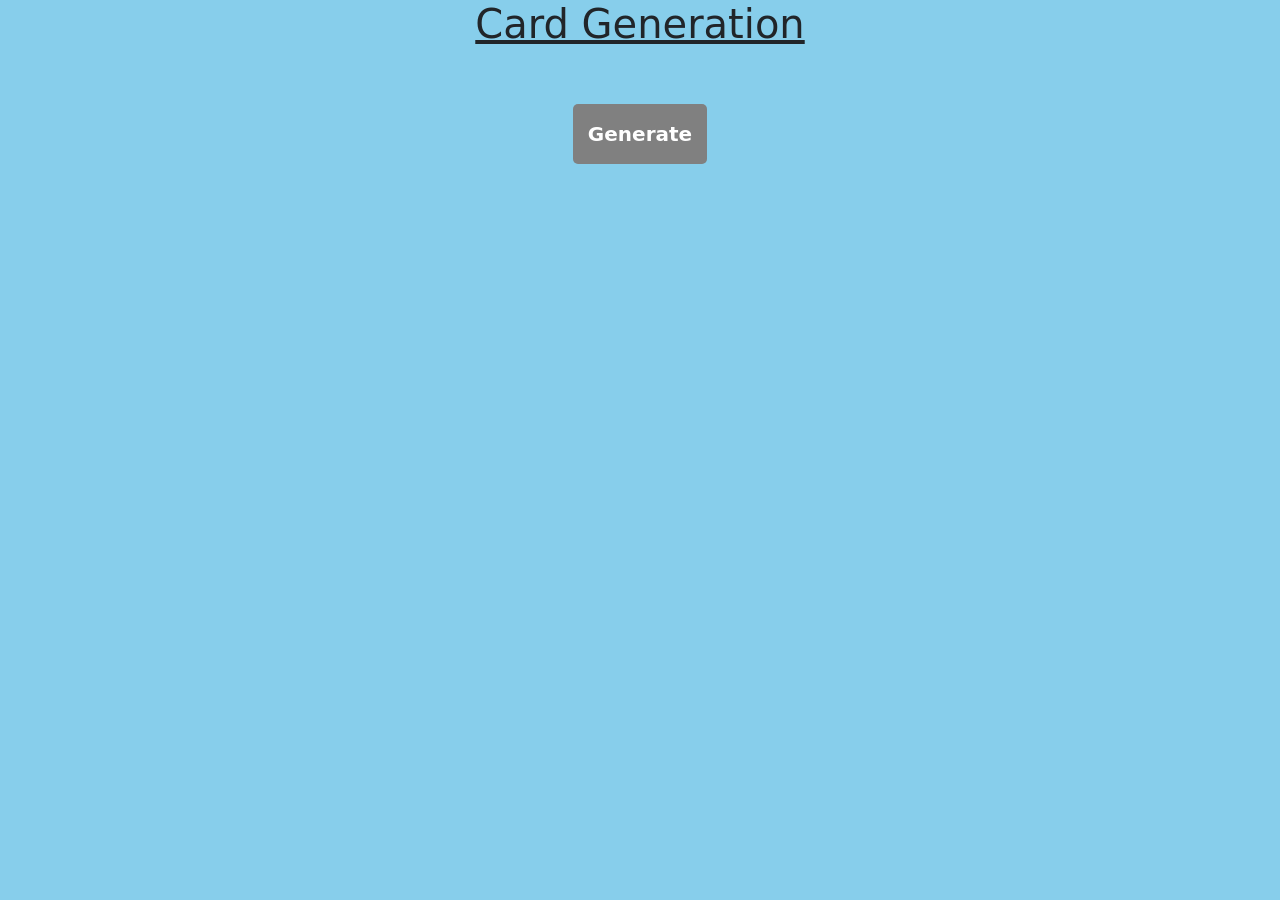
<file: Generate Cards/index.html>
<!DOCTYPE html>
<html lang="en">
<head>
    <meta charset="UTF-8">
    <meta name="viewport" content="width=device-width, initial-scale=1.0">
    <title>Document</title>
    <link href="https://cdn.jsdelivr.net/npm/bootstrap@5.0.2/dist/css/bootstrap.min.css" 
    rel="stylesheet" integrity="sha384-EVSTQN3/azprG1Anm3QDgpJLIm9Nao0Yz1ztcQTwFspd3yD65VohhpuuCOmLASjC" crossorigin="anonymous">
    <link rel="stylesheet" href="style.css">
</head>
<body>
    <h1 class="title">Card Generation</h1><br><br>  
    <div class="btn-cls">
        <button id="btn"><b>Generate</b></button>
    </div>
    <div class="cards">
        <!-- <h1>hello</h1> -->
    </div>
    <script src="https://cdn.jsdelivr.net/npm/bootstrap@5.0.2/dist/js/bootstrap.bundle.min.js" 
    integrity="sha384-MrcW6ZMFYlzcLA8Nl+NtUVF0sA7MsXsP1UyJoMp4YLEuNSfAP+JcXn/tWtIaxVXM" crossorigin="anonymous"></script>
    <script src="index.js"></script>
</body>
</html>
</file>
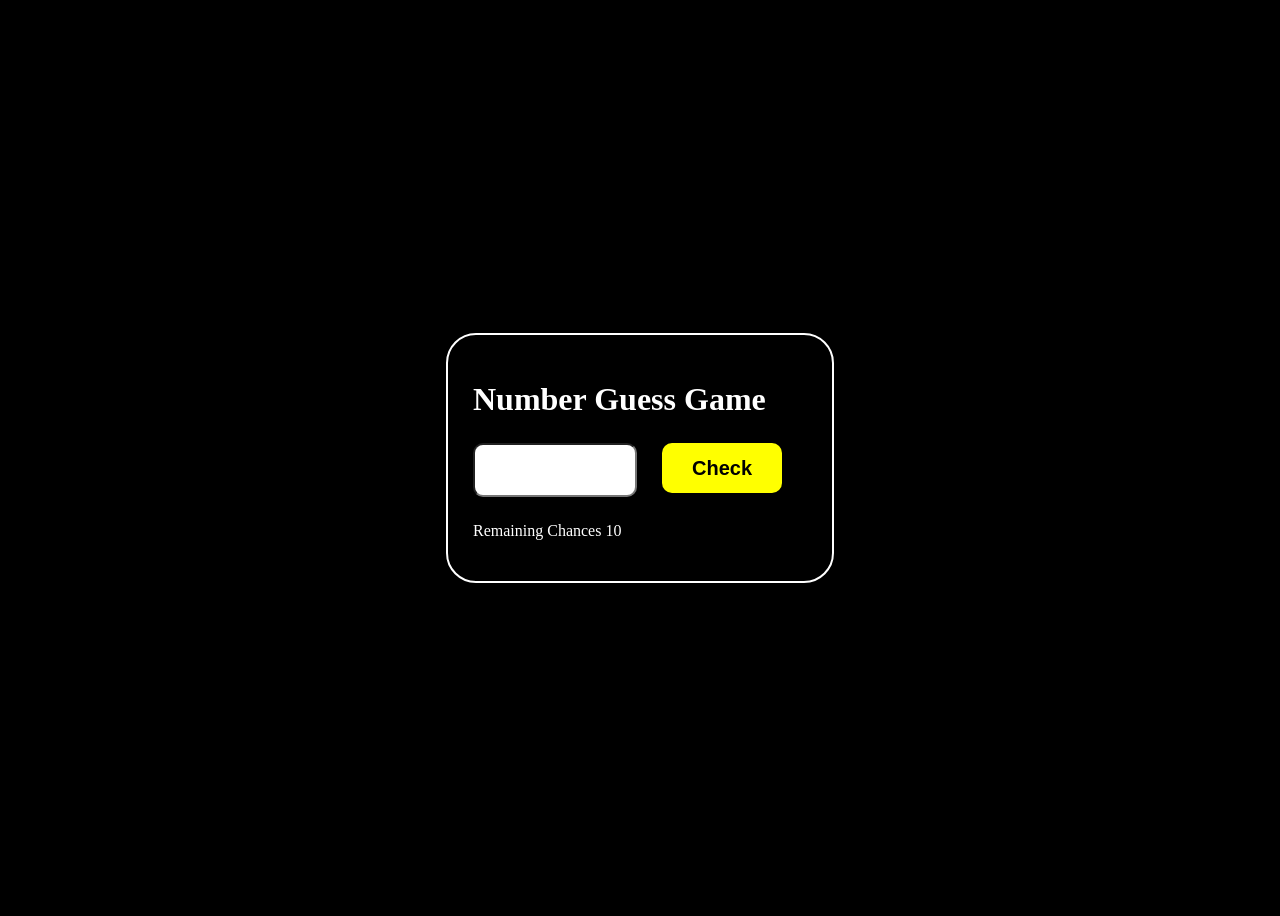
<file: Random Guess Number/index.html>
<!DOCTYPE html>
<html lang="en">
<head>
    <meta charset="UTF-8">
    <meta name="viewport" content="width=device-width, initial-scale=1.0">
    <link rel="stylesheet" href="./style.css">
    <title>Document</title>
</head>
<body>
    <div class="first-sec">
        <div class="box">
            <h1>Number Guess Game</h1>
            <div class="forms">
                <input type="number" class="input-field" id="number">
                <button id="btn" class="btn1"><b>Check</b></button><br>
            </div>
            <p>Remaining Chances <span id="rchances" >10</span></p>
            <p id="container"></p>
        </div>
    </div>
    <script src="./index.js"></script>
</body>
</html>
</file>
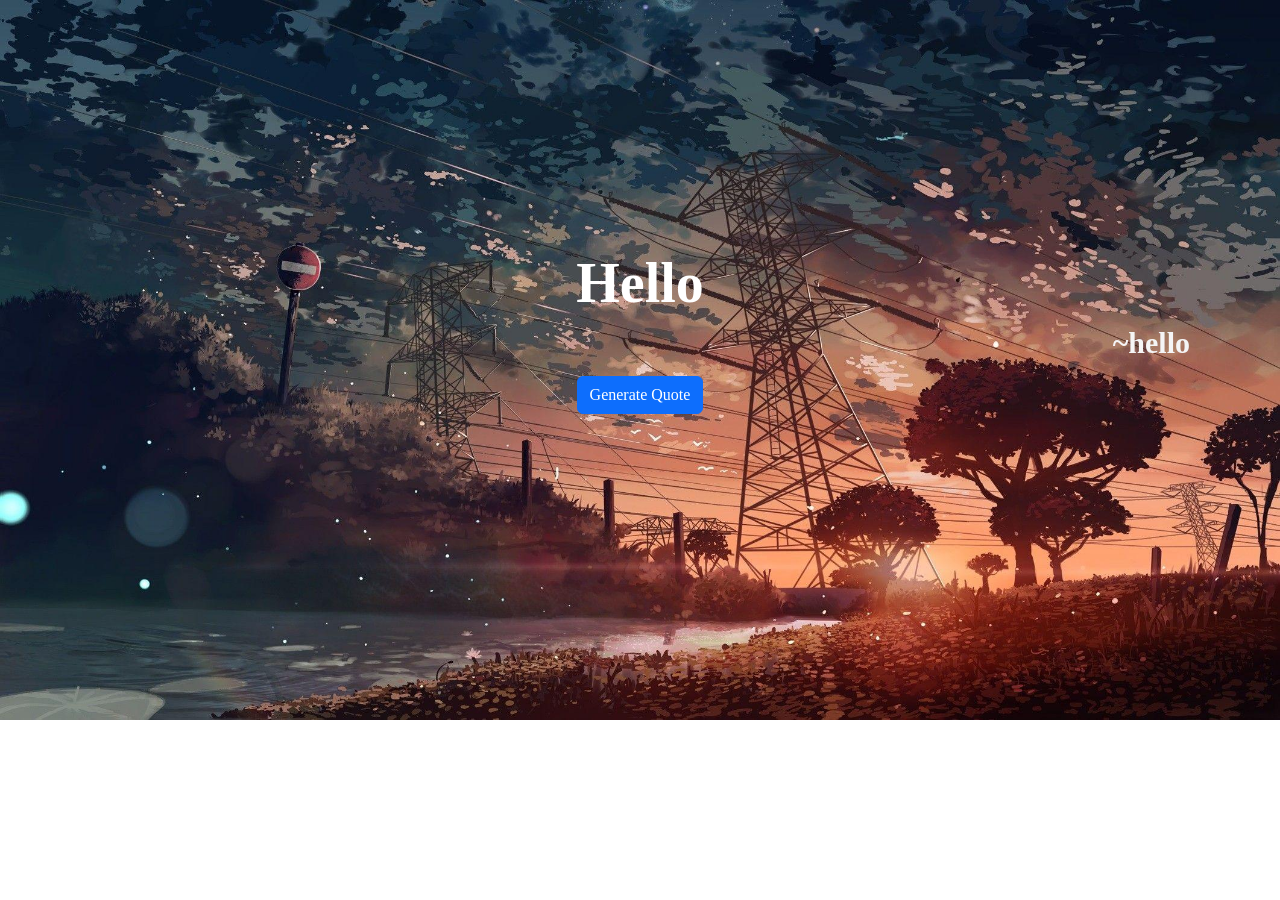
<file: Random Quote Using API/index.html>
<!DOCTYPE html>
<html lang="en">
<head>
    <meta charset="UTF-8">
    <meta name="viewport" content="width=device-width, initial-scale=1.0">
    <title>Document</title>
    <link href="https://cdn.jsdelivr.net/npm/bootstrap@5.0.2/dist/css/bootstrap.min.css" rel="stylesheet" integrity="sha384-EVSTQN3/azprG1Anm3QDgpJLIm9Nao0Yz1ztcQTwFspd3yD65VohhpuuCOmLASjC" crossorigin="anonymous">
    <link rel="stylesheet" href="./index.css">
    <style>
      
    </style>
</head>
<body>
      <div id="container">
          <h1 id="quote">Hello</h1>
          <h4 id="author">~hello</h4>
          <div class="btn">
            <a href="#" class="btn btn-primary" id="btn">Generate Quote</a>
          </div>
      </div>
    <script src="./index.js"></script>
    <script src="https://cdn.jsdelivr.net/npm/bootstrap@5.0.2/dist/js/bootstrap.bundle.min.js" integrity="sha384-MrcW6ZMFYlzcLA8Nl+NtUVF0sA7MsXsP1UyJoMp4YLEuNSfAP+JcXn/tWtIaxVXM" crossorigin="anonymous"></script>
</body>
</html>
</file>
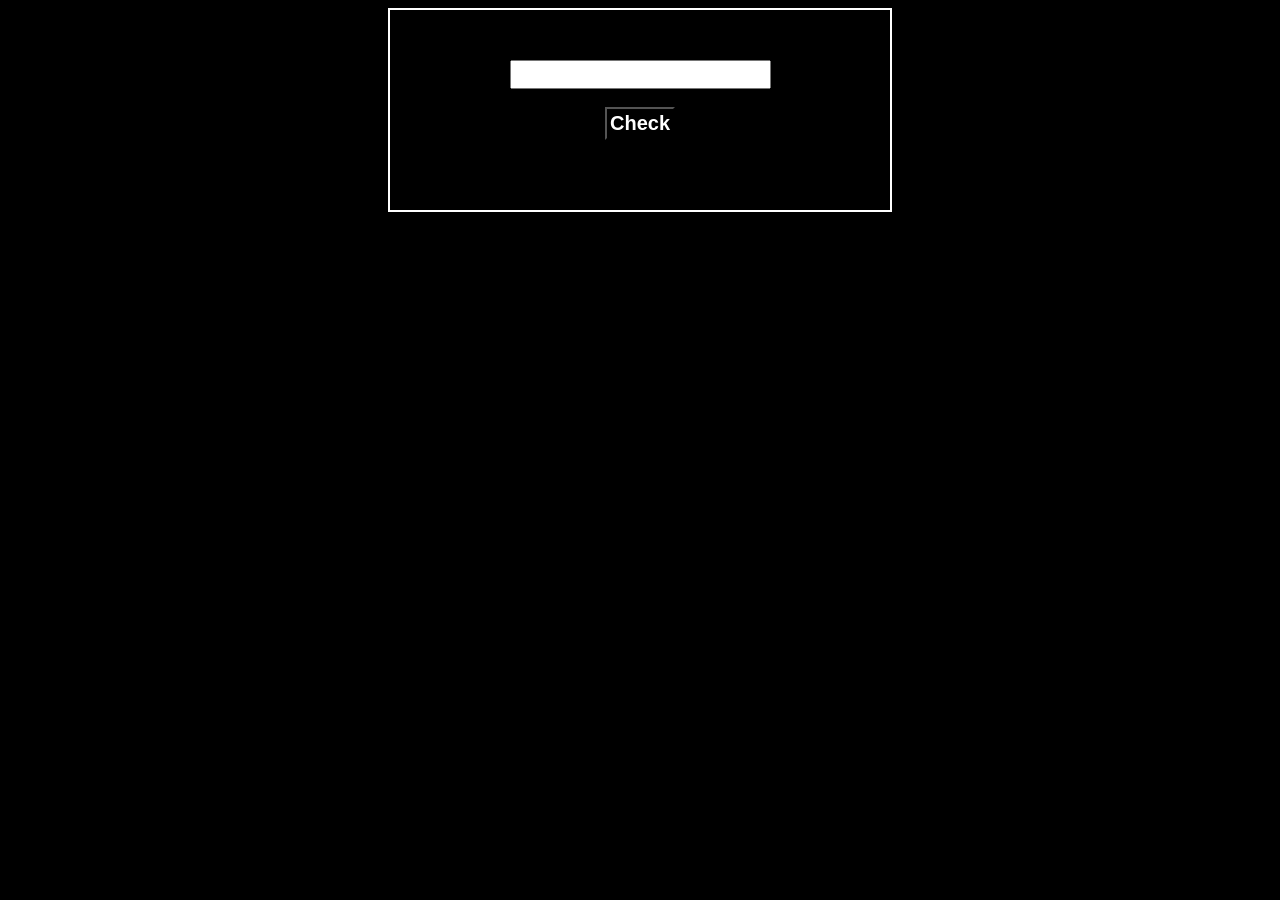
<file: Assignments/Assignment3.html>
<!DOCTYPE html>
<html lang="en">
<head>
    <meta charset="UTF-8">
    <meta name="viewport" content="width=device-width, initial-scale=1.0">
    <title>Domain Check</title>
    <style>
        body{
            background-color: black;
            color: white;
        }
        #container{
            width: 500px;
            height: 200px;
            border: 2px solid white;
            margin: 0 auto;
        }
        #details{
            display: flex;
            align-items: center;
            justify-content: center;
            flex-direction: column;
        }
        #domain{
            margin-top: 50px;
            font-size: 20px;
        }
        #btn{
            font-size: 20px;
            padding: 3px;
            background-color: black;
            color: white;
            font-weight: bolder;
        }
        #btn:hover{
            background-color: white;
            color: black;
        }
        .msg{
            text-align: center;
        }
    </style>
</head>
<body>
    <div id="container">
        <div id="details">
            <input type="text" id="domain"><br>
            <button id="btn" onclick="check()">Check</button>
        </div>
    </div>
    <script>
        let arr=["xyz","com","abc","pqr","co","efg"]
        let key=document.getElementById("domain")
        let msg=document.createElement('h1')
        msg.className="msg"
        function check(){
            if(key.value===""){
                alert("Enter The Domain Name!!")
            }
            else{
            if(arr.includes(key.value)){
                console.log("it is present")
                msg.innerHTML=`Domain  \'${key.value}'\ is Present`
                document.body.appendChild(msg)
            }else{
                msg.innerHTML=`Domain  \'${key.value}'\ Is Not Present`
                document.body.appendChild(msg)
                arr.push(key.value)
                console.log("it is not present")
            }
            console.log(arr)
          }
        }
    </script>
</body>
</html>
</file>
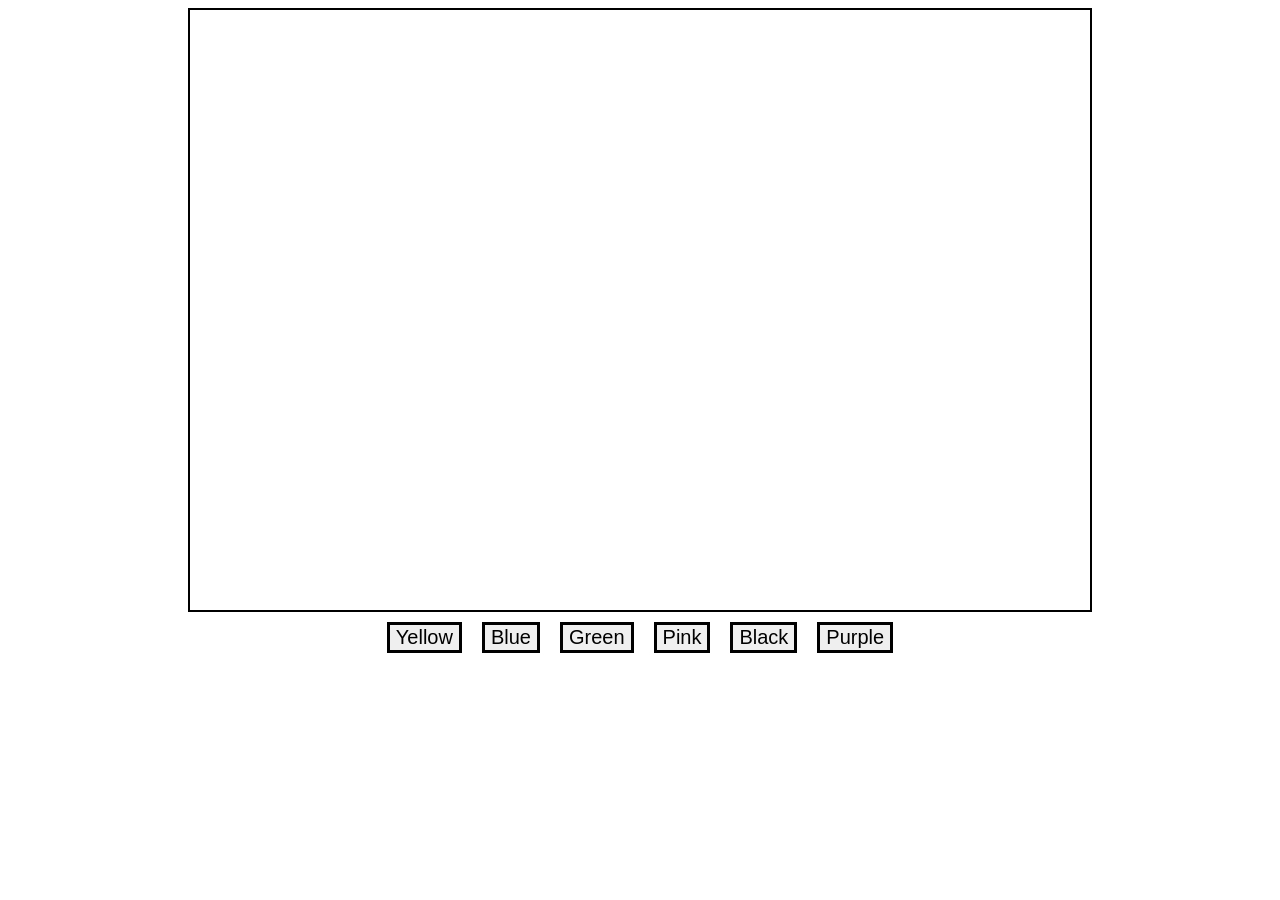
<file: Assignments/Assisgnment1.html>
<!DOCTYPE html>
<html lang="en">
<head>
    <meta charset="UTF-8">
    <meta name="viewport" content="width=device-width, initial-scale=1.0">
    <title>Document</title>
    <style>
        *{
            font-family: 'Gill Sans', 'Gill Sans MT', Calibri, 'Trebuchet MS', sans-serif;
        }
        #root{
            width: 900px;
            height: 600px;
            border: 2px solid black;
            margin: 0 auto;
        }
        #buttons{
            display: flex;
            justify-content: center;
            padding: 10px;
            column-gap: 20px;
        }
        .but{
            font-size: 20px;
            border: 3px solid black;
        }
        .bt1:hover{
            background-color: Yellow;
            color: black;
            transition: 1s;
        }
        .bt2:hover{
            background-color: blue;
            color: black;
            transition: 1s;
        }
        .bt3:hover{
            background-color: Green;
            color: black;
            transition: 1s;
        }
        .bt4:hover{
            background-color: hotpink;
            color: black;
            transition: 1s;
        }
        .bt5:hover{
            background-color: black;
            color: white;
            transition: 1s;
        }
        .bt6:hover{
            background-color: purple;
            color: black;
            transition: 1s;
        }
    </style>
</head>
<body>
    <div id="root">
        
    </div>
    <div id="buttons">
        <button class="but bt1" onclick="Yellow()">Yellow</button>
        <button class="but bt2" onclick="Blue()">Blue</button>
        <button class="but bt3" onclick="Green()">Green</button>
        <button class="but bt4" onclick="Pink()">Pink</button>
        <button class="but bt5" onclick="Black()">Black</button>
        <button class="but bt6" onclick="Purple()">Purple</button>
    </div>
    <script>
        function Yellow(){
            let root=document.getElementById('root')
            root.style.backgroundColor="yellow"
        }
        function Blue(){
            let root=document.getElementById('root')
            root.style.backgroundColor="blue"
        }
        function Green(){
            let root=document.getElementById('root')
            root.style.backgroundColor="green"
        }
        function Pink(){
            let root=document.getElementById('root')
            root.style.backgroundColor="hotpink"
        }
        function Black(){
            let root=document.getElementById('root')
            root.style.backgroundColor="black"
        }
        function Purple(){
            let root=document.getElementById('root')
            root.style.backgroundColor="purple"
        }
    </script>
</body>
</html>
</file>
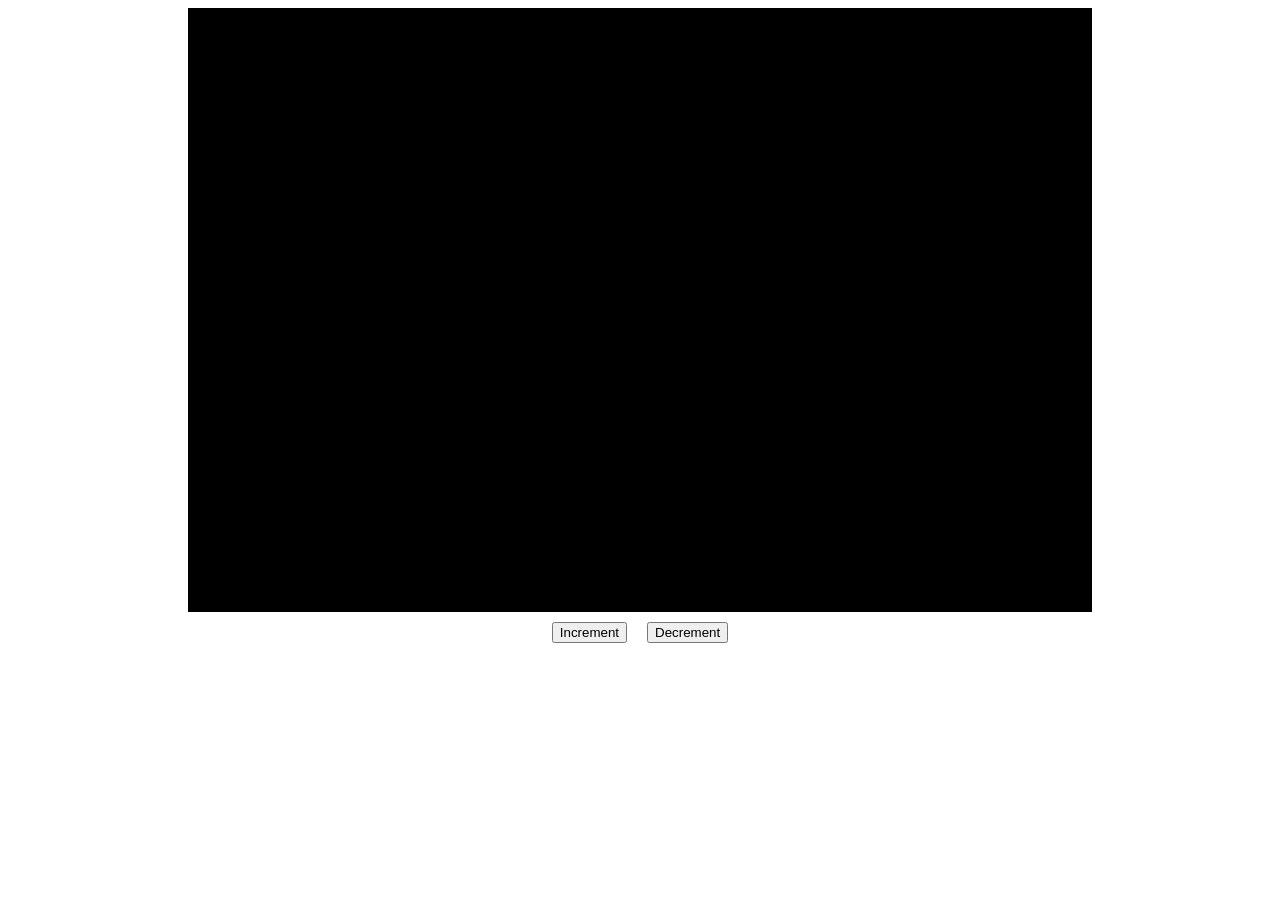
<file: Assignments/Assisgnment2.html>
<!DOCTYPE html>
<html lang="en">
<head>
    <meta charset="UTF-8">
    <meta name="viewport" content="width=device-width, initial-scale=1.0">
    <title>Document</title>
    <style>
        #root{
            width: 900px;
            height: 600px;
            border: 2px solid black;
            margin: 0 auto;
            background-color: black;
        }
        #num{
            font-size: 50px;
            text-align: center;
            margin-top: 220px;
            color: white;
        }
        #buttons{
            display: flex;
            justify-content: center;
            padding: 10px;
            column-gap: 20px;
        }
    </style>
</head>
<body>
    <div id="root">
        <h2 id="num"></h2>
    </div>
    <div id="buttons">
        <button onclick="increment()">Increment</button>
        <button onclick="decrement()">Decrement</button>
    </div>
    <script>
        let num=1
        function increment(){
            num++
            document.getElementById('num').innerText=num
        }
        function decrement(){
            if(num==0){
                document.getElementById('num').innerText=num
            }else{
                num--
                document.getElementById('num').innerText=num
            }
        }
    </script>
</body>
</html>
</file>
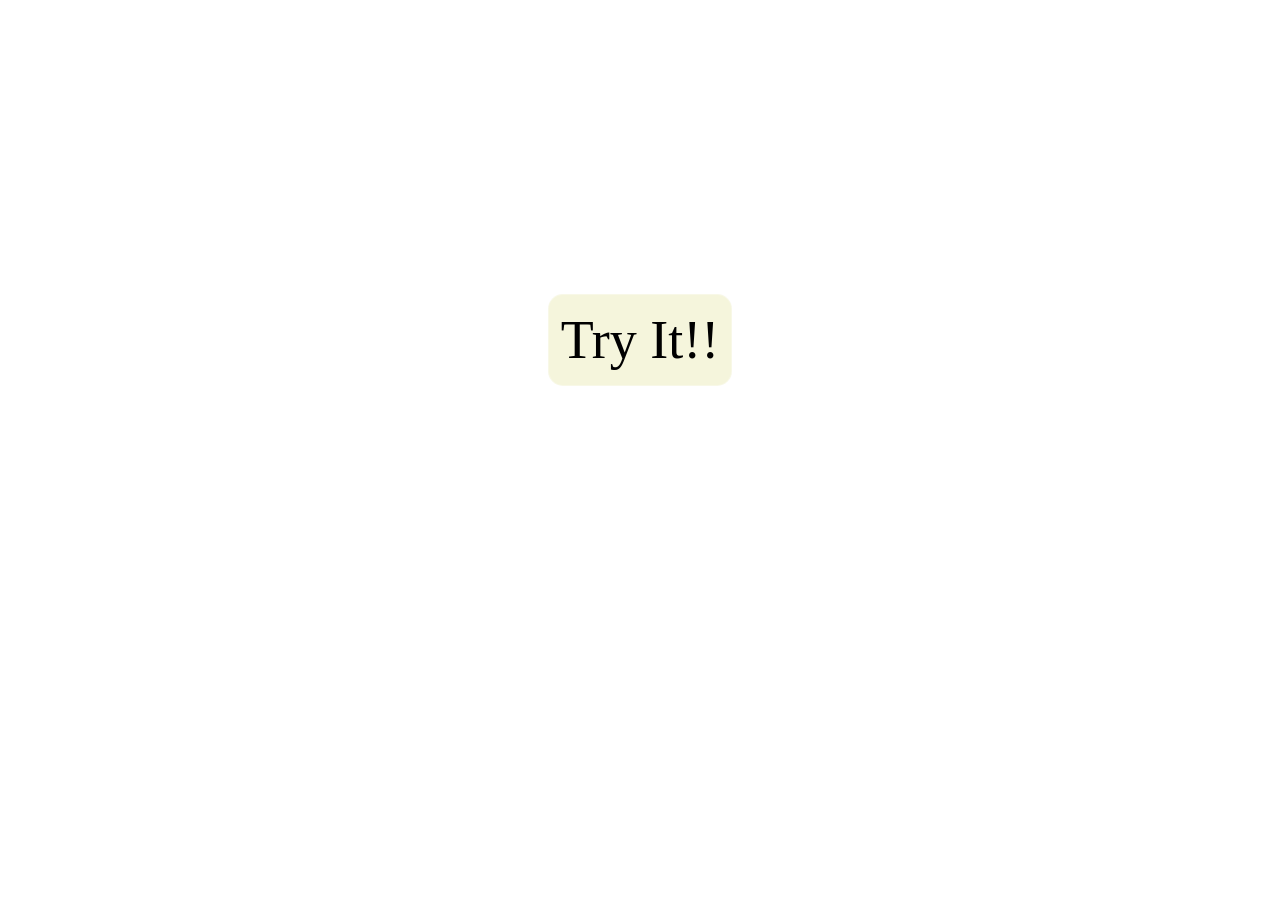
<file: Random Quote Using API/landingpage.html>
<!DOCTYPE html>
<html lang="en">
<head>
    <meta charset="UTF-8">
    <meta name="viewport" content="width=device-width, initial-scale=1.0">
    <!-- <link href="https://cdn.jsdelivr.net/npm/bootstrap@5.0.2/dist/css/bootstrap.min.css" rel="stylesheet" integrity="sha384-EVSTQN3/azprG1Anm3QDgpJLIm9Nao0Yz1ztcQTwFspd3yD65VohhpuuCOmLASjC" crossorigin="anonymous"> -->
    <title>Document</title>
    <style>
        *{
            margin: 0;
            padding: 0;
            box-sizing: border-box;
        }
        .container{
            width: 100%;
            height: 100vh;
            /* background-color: rgba(0,0,0,0.7); */
        }
        .content{
            height: 550px;
            display: flex;
            justify-content: center;
            flex-direction: column;
            align-items: center;
            position: relative;
        }
        .content h1{
            font-size: 95px;
            color: white;
        }
        .content a{
            font-size: 54px;
            text-decoration: none;
            margin-top: 20px;
            cursor: pointer;
            border: 1px solid rgba(255,255,255,0.3);
            padding: 14px 12px;
            border-radius: 15px;
            background-color: beige;
            color: black;
            font-weight: 400;
        }
         video{
            position: absolute;
            width: 100%;
            height: 100%;
            object-fit: cover;
            z-index: -1;
         }
         h1:hover{
            -webkit-text-stroke: 2px white;
            color: transparent;
            transition: 0.78s;
            cursor: pointer;
         }
         a:hover{
            background: linear-gradient(to right,rgb(86, 52, 196),rgb(19, 165, 68));
            box-shadow: 10px 10px 50px 12px rgba(236, 234, 238, 0.818);
            transform: scale(1.2);
            transition: 1.2s ;
            color: white;
         }
    </style>
</head>
<body>
    <div class="container">
        <video src="./vdo1.mp4" autoplay loop plays-inline muted></video>
        <div class="content">
            <h1>Quote Generator</h1>
            <a href="./index.html" target="_parent">Try It!!</a>
        </div>
    </div>
</body>
</html>
</file>
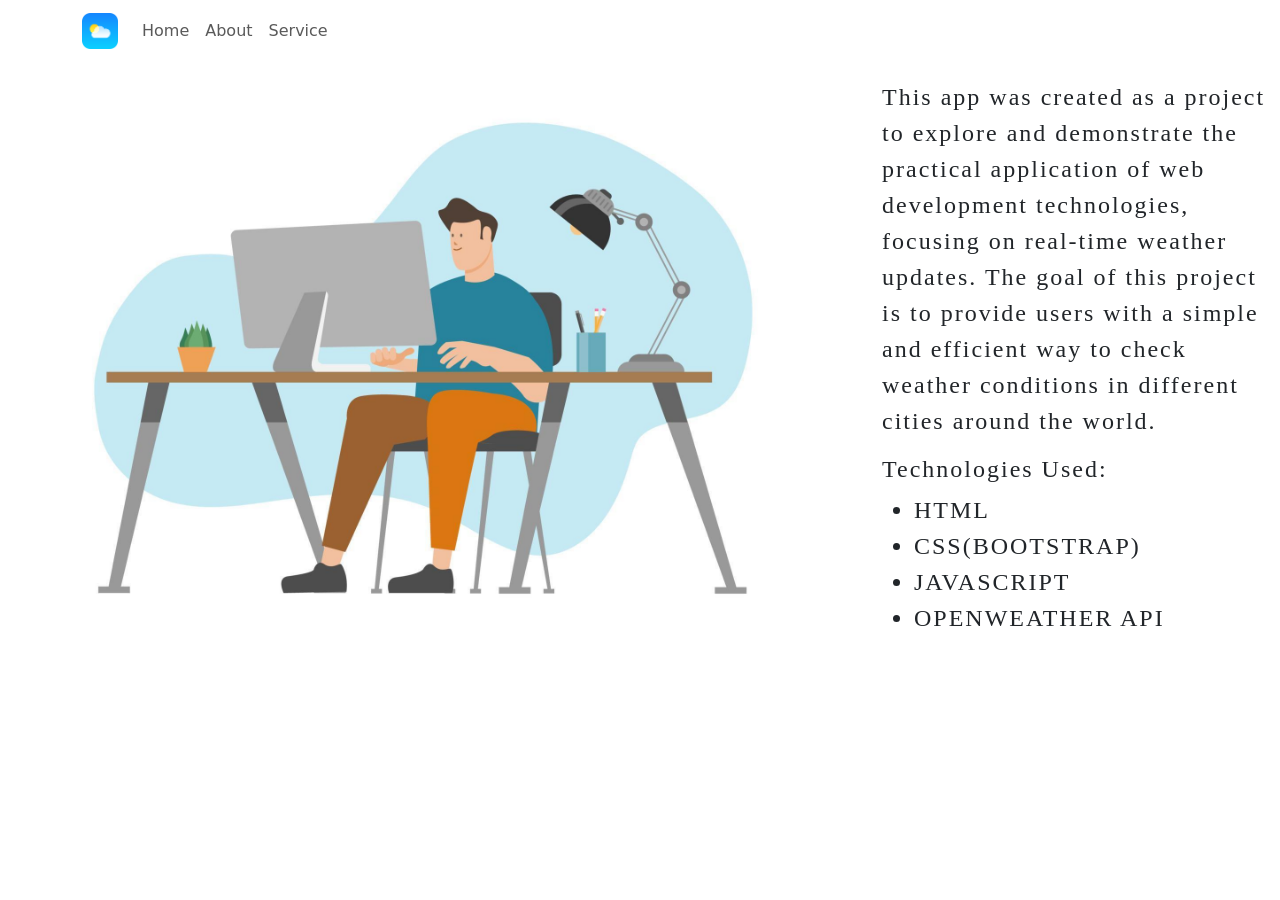
<file: weather/about.html>
<!DOCTYPE html>
<html lang="en">
<head>
    <meta charset="UTF-8">
    <meta name="viewport" content="width=device-width, initial-scale=1.0">
    <title>About Us</title>
    <link rel="stylesheet" href="https://cdn.jsdelivr.net/npm/bootstrap@5.3.3/dist/css/bootstrap.min.css" 
    integrity="sha384-QWTKZyjpPEjISv5WaRU9OFeRpok6YctnYmDr5pNlyT2bRjXh0JMhjY6hW+ALEwIH" crossorigin="anonymous">
    <style>
        html,body{
            margin: 0;
            padding: 0;
            width: 100%;
            height: 100%;
        }
        .img{
            width: 850px;
            /* height: auto; */
        }   
        .container1{
            display: flex;
            justify-content: center;
            align-items: center;
            gap: 2rem;
        }
        .box2{
            font-family: 'poppins';
            font-size: 24px;
            letter-spacing: 2px;
            font-weight: 500;
        }
        @media screen and (max-width:450px){
            .img{
                width: 250px;
                /* height: auto; */
            }
            .box2{
                /* display: inline; */
                font-size: 10px;
                align-items: center;
            }
            h4{
                font-size: 40px;
            }
            .container1{
                flex-direction: column;
                align-items: center;
                padding: 0 20px;
            }
        }
        @media screen and (max-width:884px){
            .img{
                width: 450px;
            }
            .box2{
                font-size: 40px;
                align-items: center;
            }
            h4{
                font-size: 40px;
            }
            .container1{
                flex-direction: column;
                align-items: center;
                padding: 0 20px;
            }
        }
    </style>
</head>
<body>
    <nav class="navbar navbar-expand-lg">
        <div class="container">
          <button class="navbar-toggler" 
          type="button" 
          data-bs-toggle="collapse" 
          data-bs-target="#navbarButtonsExample" 
          aria-expanded="false" >
            <span class="navbar-toggler-icon"></span>
          </button>
          <a class="navbar-brand" href="#">
            <img src="./logo1.png" width="36" />
          </a>
          <div class="collapse navbar-collapse" id="navbarButtonsExample">
            <ul class="navbar-nav">
              <li class="nav-item">
                <a class="nav-link" aria-current="page" href="./index.html">Home</a>
              </li>
              <li class="nav-item">
                <a class="nav-link" aria-current="page" href="./about.html">About</a>
              </li>
              <li class="nav-item">
                <a class="nav-link" aria-current="page" href="./service.html">Service</a>
              </li>
            </ul>
          </div>
        </div>
      </nav>
      <div class="container1">
        <div class="box1">
            <img src="./images/aboutimg.jpg" alt="Image Not Found" class="img">
        </div>
        <div class="box2">
            <p>This app was created as a project to explore and demonstrate the practical application of web development technologies, focusing on real-time weather updates. 
                The goal of this project is to provide users with a simple and efficient way to check weather conditions in different cities around the world.
            </p>
            <h4>Technologies Used:</h4>
            <ul>
                <li>HTML</li>
                <li>CSS(BOOTSTRAP)</li>
                <li>JAVASCRIPT</li>
                <li>OPENWEATHER API</li>
            </ul>
        </div>
      </div>
      <script src="https://cdn.jsdelivr.net/npm/bootstrap@5.3.3/dist/js/bootstrap.min.js" 
      integrity="sha384-0pUGZvbkm6XF6gxjEnlmuGrJXVbNuzT9qBBavbLwCsOGabYfZo0T0to5eqruptLy" crossorigin="anonymous"></script>
</body>
</html>
</file>
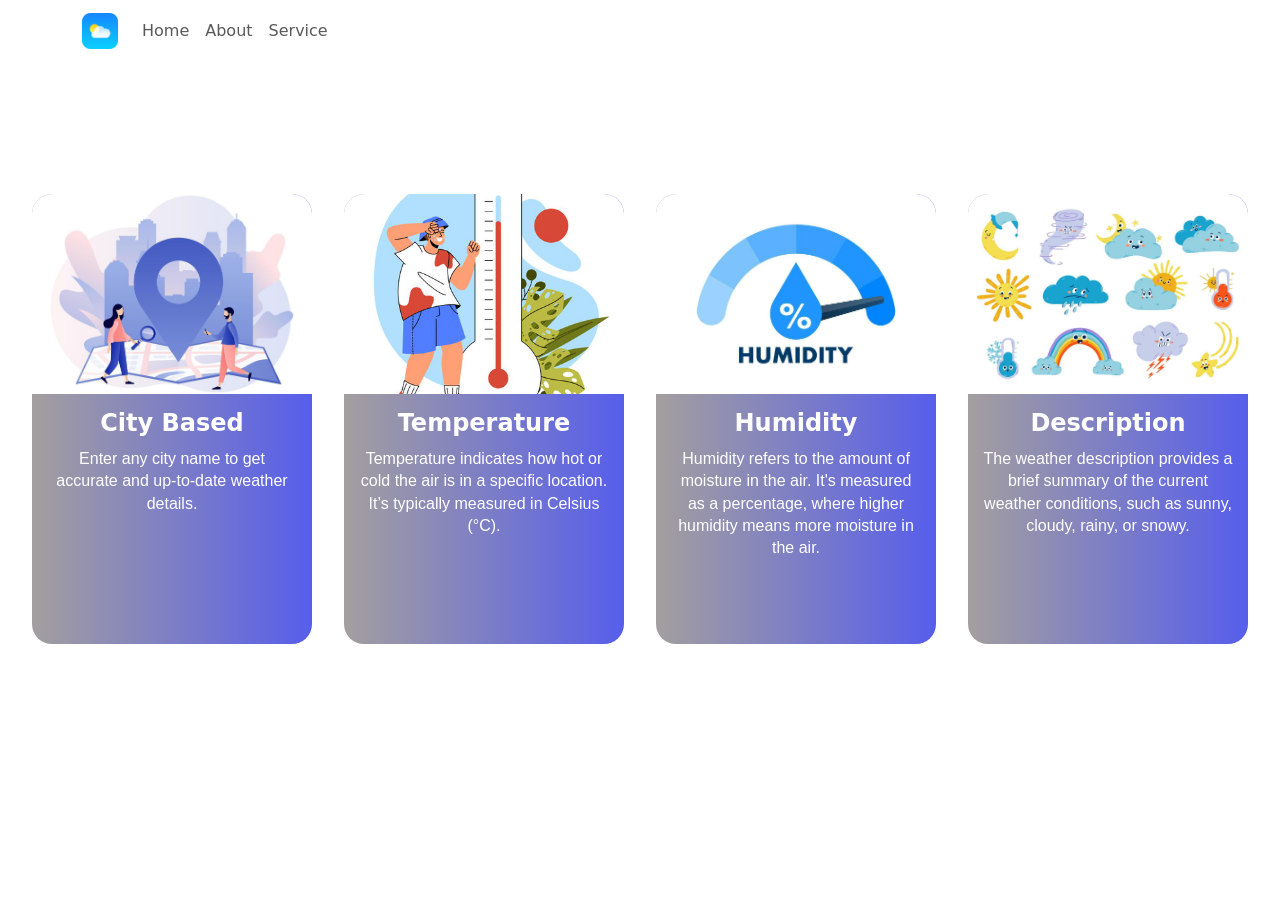
<file: weather/service.html>
<!DOCTYPE html>
<html lang="en">
<head>
    <meta charset="UTF-8">
    <meta name="viewport" content="width=device-width, initial-scale=1.0">
    <title>Service</title>
    <link rel="stylesheet" href="https://cdn.jsdelivr.net/npm/bootstrap@5.3.3/dist/css/bootstrap.min.css" 
    integrity="sha384-QWTKZyjpPEjISv5WaRU9OFeRpok6YctnYmDr5pNlyT2bRjXh0JMhjY6hW+ALEwIH" crossorigin="anonymous">
    <style>
        body, html {
            margin: 0;
            padding: 0;
            box-sizing: border-box;
        }

        .container1 {
            display: flex;
            justify-content: center;
            gap: 2rem;
            padding: 2rem 20px;
            flex-wrap: wrap;
        }

        .box {
            margin-top: 100px;
            width: 280px;
            height: 450px;
            border-radius: 20px;
            background: linear-gradient(to right, rgba(102, 95, 95, 0.6), rgba(24, 34, 228, 0.729));
            transition: transform 0.3s ease, box-shadow 0.3s ease;
        }

        .box img {
            width: 100%;
            height: 200px;
            object-fit: cover;
            border-radius: 20px 20px 0 0;
        }

        .content {
            padding: 15px;
        }

        .content h3 {
            font-weight: 800;
            text-align: center;
            color: white;
            font-size: 24px;
            margin-bottom: 10px;
        }

        .content p {
            font-family: 'Poppins', sans-serif;
            font-size: 16px;
            color: white;
            font-weight: normal;
            line-height: 1.4;
            text-align: center;
        }

        .box:hover {
            transform: translateY(-10px);
            box-shadow: 0 15px 30px rgba(0, 0, 0, 0.2);
        }

        /* Mobile Responsiveness */
        @media screen and (max-width: 360px) {
            .container1 {
                flex-direction: column;
                align-items: center;
                gap: 1rem;
            }
        }

        @media screen and (max-width: 860px) {
            .container1 {
                flex-direction: column;
                align-items: center;
                gap: 1.5rem;
            }
            .box img {
                width: 100%;
            }
        }
    </style>
</head>
<body>
    <nav class="navbar navbar-expand-lg">
        <div class="container">
            <button class="navbar-toggler" type="button" data-bs-toggle="collapse" data-bs-target="#navbarButtonsExample" aria-expanded="false">
                <span class="navbar-toggler-icon"></span>
            </button>
            <a class="navbar-brand" href="#">
                <img src="./logo1.png" width="36" />
            </a>
            <div class="collapse navbar-collapse" id="navbarButtonsExample">
                <ul class="navbar-nav">
                    <li class="nav-item">
                        <a class="nav-link" aria-current="page" href="./index.html">Home</a>
                    </li>
                    <li class="nav-item">
                        <a class="nav-link" aria-current="page" href="./about.html">About</a>
                    </li>
                    <li class="nav-item">
                        <a class="nav-link" aria-current="page" href="./service.html">Service</a>
                    </li>
                </ul>
            </div>
        </div>
    </nav>

    <div class="container1">
        <div class="box">
            <img src="./images/city.jpg" alt="City Weather">
            <div class="content">
                <h3>City Based</h3>
                <p>Enter any city name to get accurate and up-to-date weather details.</p>
            </div>
        </div>
        <div class="box">
            <img src="./images/temp.jpg" alt="Temperature">
            <div class="content">
                <h3>Temperature</h3>
                <p>Temperature indicates how hot or cold the air is in a specific location. It’s typically measured in Celsius (°C).</p>
            </div>
        </div>
        <div class="box">
            <img src="./images/hum.jpg" alt="Humidity">
            <div class="content">
                <h3>Humidity</h3>
                <p>Humidity refers to the amount of moisture in the air. It's measured as a percentage, where higher humidity means more moisture in the air.</p>
            </div>
        </div>
        <div class="box">
            <img src="./images/des.jpg" alt="Weather Description">
            <div class="content">
                <h3>Description</h3>
                <p>The weather description provides a brief summary of the current weather conditions, such as sunny, cloudy, rainy, or snowy.</p>
            </div>
        </div>
    </div>

    <script src="https://cdn.jsdelivr.net/npm/bootstrap@5.3.3/dist/js/bootstrap.min.js" integrity="sha384-0pUGZvbkm6XF6gxjEnlmuGrJXVbNuzT9qBBavbLwCsOGabYfZo0T0to5eqruptLy" crossorigin="anonymous"></script>
</body>
</html>
</file>
<file: Generate Cards/style.css>
body{
    background-color: skyblue;
}
.title{
    text-align: center;
    text-decoration: underline;
}
.btn-cls{
    text-align: center;
}
#btn{
    padding: 15px;
    border: none;
    background-color: gray;
    font-size: 20px;
    color: white;
    border-radius: 5px;
    transition: 1s;
}
#btn:hover{
    color: black;
    /* transform: rotate(360deg); */
    transition: .5s;
}
#btn:active{
    transform: scale(1.1);
}
.cards{
    display: flex;
    justify-content: space-evenly;
    flex-wrap: wrap;
}
.card{
    gap: 1rem;
}
</file>
<file: Random Guess Number/style.css>
body{
    min-height: 100vh;
    background-color: black;
    color: white;
    display: flex;
    align-items: center;
    justify-content: center;
}
.box{
    border: 2px solid white;
    padding: 25px;
    border-radius: 30px;
}
#chances{
    display: inline-block;
    margin-top: 20px;
}
.forms{
    display: flex;
    justify-content: center ;
    gap: 25px;
    margin: 25px 0;
}
input::-webkit-inner-spin-button,
input::-webkit-outer-spin-button{
    display: none;
}
.forms input,
.forms button {
    height: 50px;
    outline: none;
    padding: 0 20px;
    border-radius: 10px;
}
.input-field{
    width: 120px;
    text-align: center;
    font-size: 20px ;
}
#btn{
    width: 120px;
    background-color: yellow;
    font-size: 20px;
    border: none;
    cursor: pointer;
    transition: 0.5s;
}
.btn1:active{
    transform:scale(0.89);
}
</file>
<file: Random Quote Using API/index.css>
*{
    margin: 0;
    padding: 0;
    box-sizing: border-box;
    font-family: 'Poppings';
}
body{
    background-image: url('./bg1.jpg');
    background-repeat: no-repeat;
    background-size: cover;
}
h1{
    color: white;
    font-size: 56px;
    font-weight: 800;
}
h4{
    color: whitesmoke;
    font-size: 30px;
    font-weight: bolder;
}
#container{
    margin-top: 250px;
    text-align: center;
}
  .btn{
    display: flex;
    justify-content: center;
  }
  #container h4{
    text-align: right;
    margin-right: 90px;
  }
</file>
